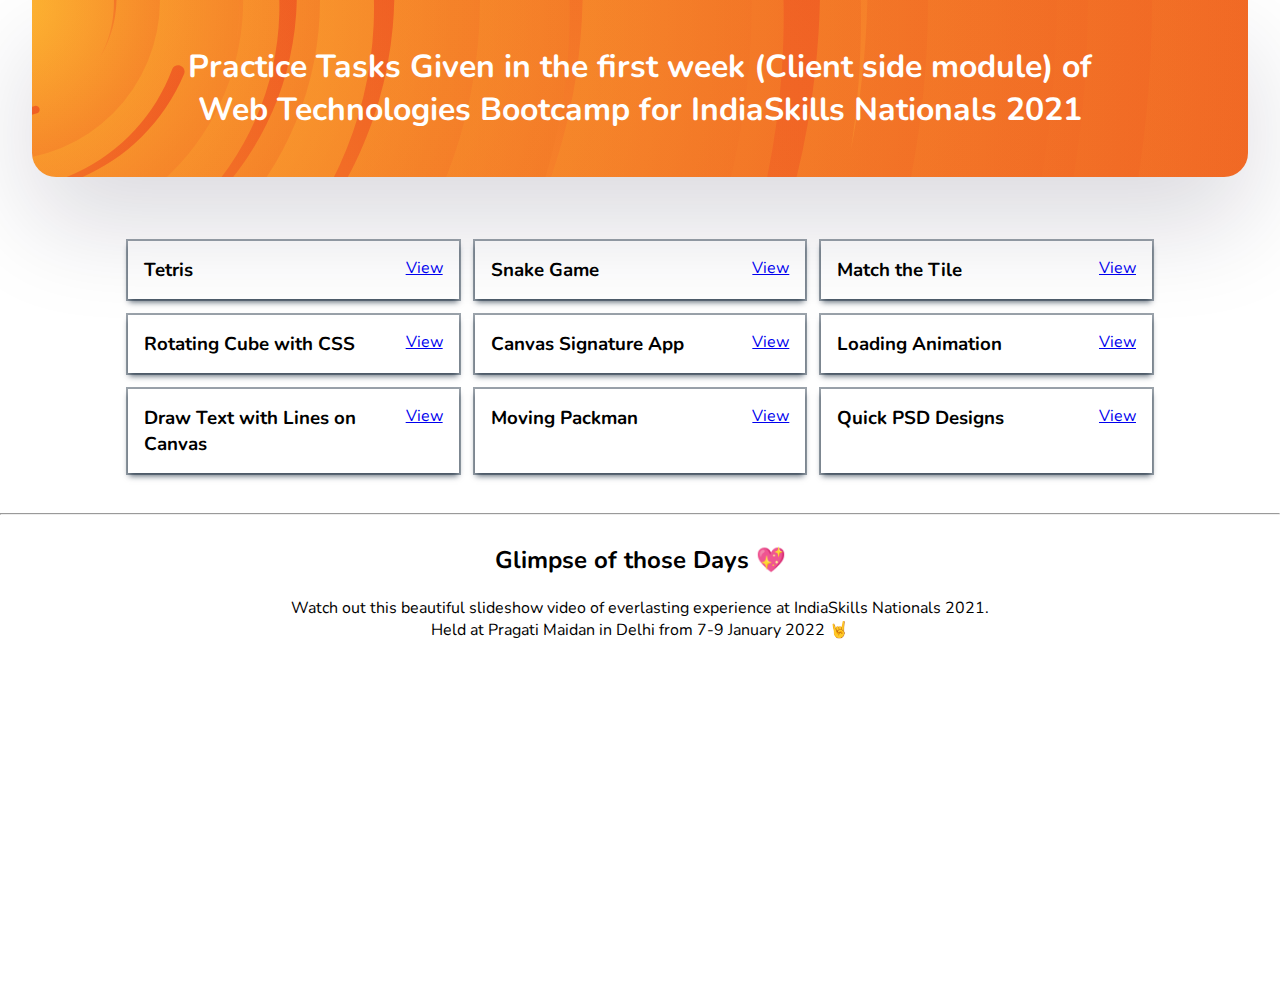
<file: index.html>
<!DOCTYPE html>
<html lang="en">
  <head>
    <meta charset="UTF-8" />
    <meta http-equiv="X-UA-Compatible" content="IE=edge" />
    <meta name="viewport" content="width=device-width, initial-scale=1.0" />
    <title>
      Practice Task of Web Technologies Bootcamp for IndiaSkills Nationals 2021
    </title>
    <link rel="preconnect" href="https://fonts.googleapis.com" />
    <link rel="preconnect" href="https://fonts.gstatic.com" crossorigin />
    <link
      href="https://fonts.googleapis.com/css2?family=Nunito&display=swap"
      rel="stylesheet"
    />
    <link rel="stylesheet" href="index.css" />
  </head>
  <body>
    <header>
      <h1>
        Practice Tasks Given in the first week (Client side module) of <br />
        Web Technologies Bootcamp for IndiaSkills Nationals 2021
      </h1>
    </header>
    <main>
      <section id="list">
        <div data-markup="task">
          <h3>Task Heading</h3>
          <a href="./link-to-task">View</a>
        </div>
      </section>
      <hr />
      <div class="nationals-video">
        <h2>Glimpse of those Days 💖</h2>
        <p>
          Watch out this beautiful slideshow video of everlasting experience at
          IndiaSkills Nationals 2021. <br />
          Held at Pragati Maidan in Delhi from 7-9 January 2022 🤘
        </p>
        <iframe
          src="https://www.youtube.com/embed/9j_wT7ADdV0?vq=hd1080"
          width="560"
          height="315"
          title="Web Technologies | IndiaSkills Nationals 2021 [Slideshow Video]"
          frameborder="0"
          allowfullscreen
        ></iframe>
      </div>
    </main>
    <script>
      // tasks[ [taskName, folderName] ]
      const wrapper = document.querySelector("#list");
      const markup = document.querySelector(`[data-markup="task"]`);
      const tasks = [
        ["Tetris", "tetris"],
        ["Snake Game", "snake-game"],
        ["Match the Tile", "match-the-tile"],
        ["Rotating Cube with CSS", "rotating-cube-css"],
        ["Canvas Signature App", "canvas-signature-app"],
        ["Loading Animation", "loading-animation"],
        ["Draw Text with Lines on Canvas", "india-skills-text-as-lines"],
        ["Moving Packman", "moving-packman"],
        ["Quick PSD Designs", "photoshop"]
      ];

      // DOM Parser
      let dp = new DOMParser();
      const getListItemMarkup = (taskName, folderName) => {
        let node = markup.cloneNode(true);
        node.className = "task";
        node.removeAttribute("data-markup");
        node.querySelector("h3").innerHTML = taskName;
        node.querySelector("a").href = `./${folderName}/`;
        return node;
      };
      for (let task of tasks) {
        let htmlNode = getListItemMarkup(task[0], task[1]);
        wrapper.appendChild(htmlNode);
      }
    </script>
  </body>
</html>
</file>
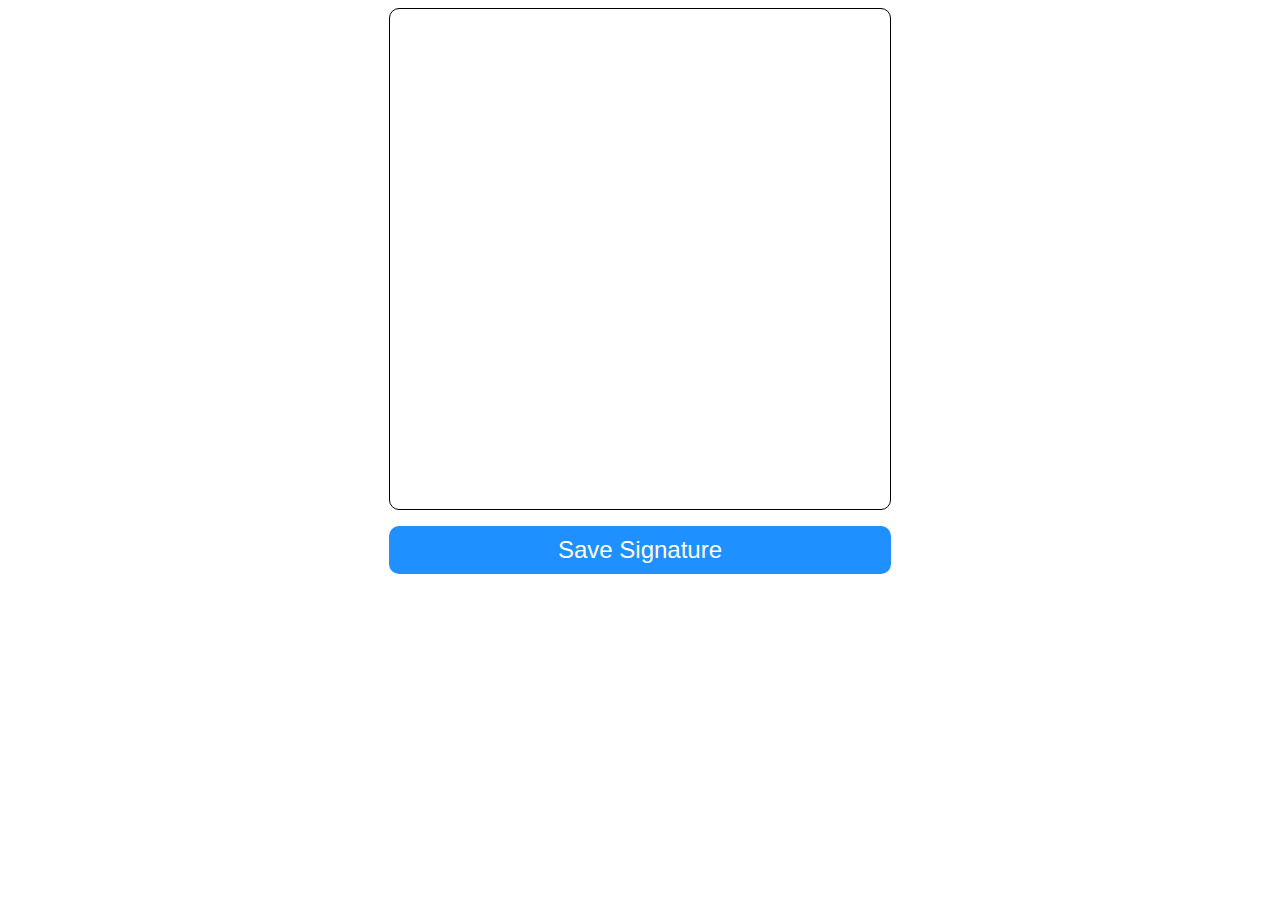
<file: canvas-drawing/index.html>
<!DOCTYPE html>
<html lang="en">
	<head>
		<meta charset="UTF-8" />
		<meta name="viewport" content="width=device-width, initial-scale=1.0" />
		<title>Canvas Drawing</title>
		<link rel="stylesheet" href="style.css" />
	</head>
	<body>
		<canvas id="cnv"></canvas>
		<button id="saveBtn">Save Signature</button>

		<!-- importing scripts -->
		<script src="./SignatureCanvas.js"></script>
		<script src="./main.js"></script>
	</body>
</html>
</file>
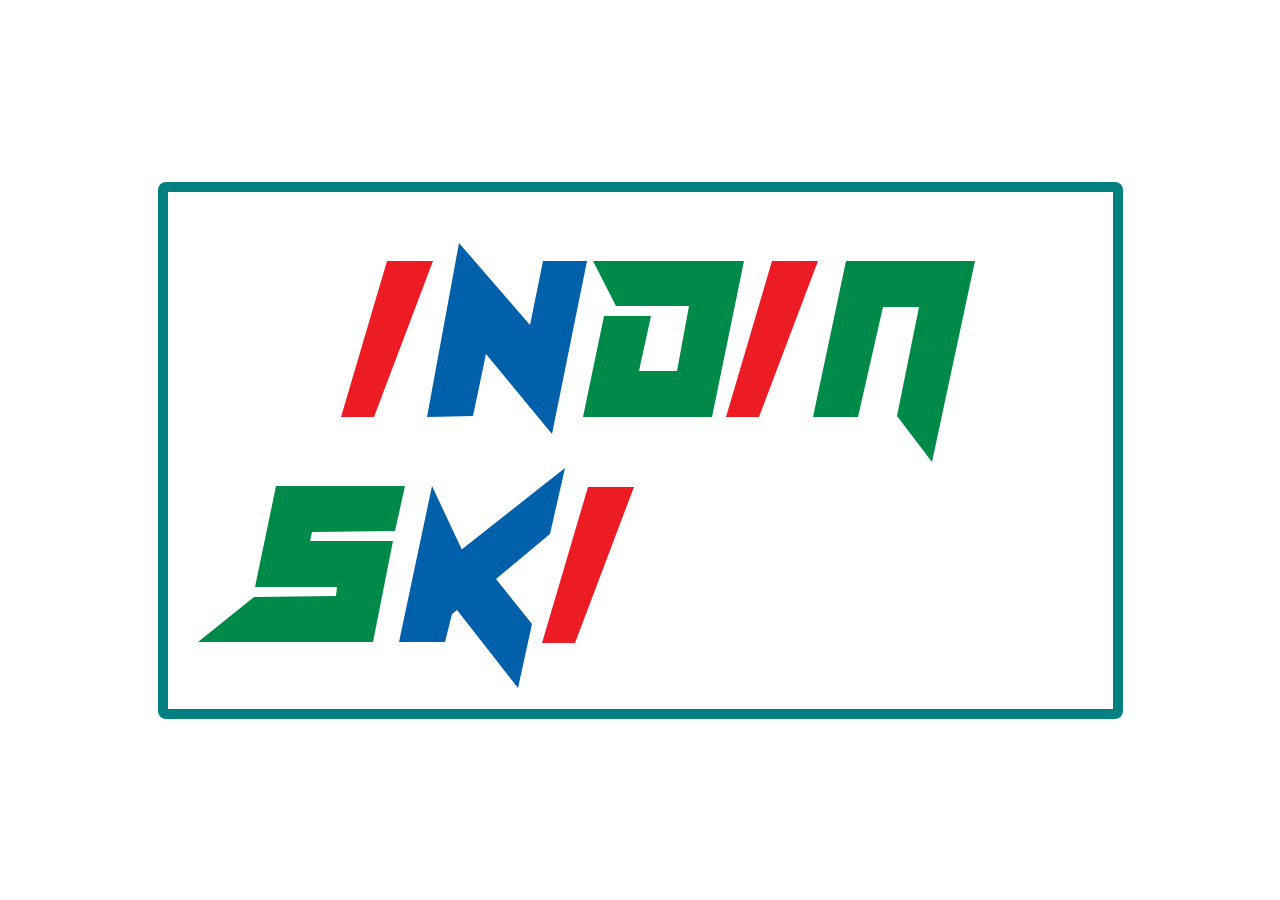
<file: india-skills-text-as-lines/index.html>
<!DOCTYPE html>
<html lang="en">
	<head>
		<meta charset="UTF-8" />
		<meta http-equiv="X-UA-Compatible" content="IE=edge" />
		<meta name="viewport" content="width=device-width, initial-scale=1.0" />
		<title>Document</title>
		<style>
			canvas {
				border: 10px solid teal;
				border-radius: 8px;
			}
			body {
				margin: 0;
				display: flex;
				justify-content: center;
				align-items: center;
				height: 100vh;
			}
		</style>
	</head>
	<body>
		<canvas></canvas>
		<script type="module" src="script.js"></script>
	</body>
</html>
</file>
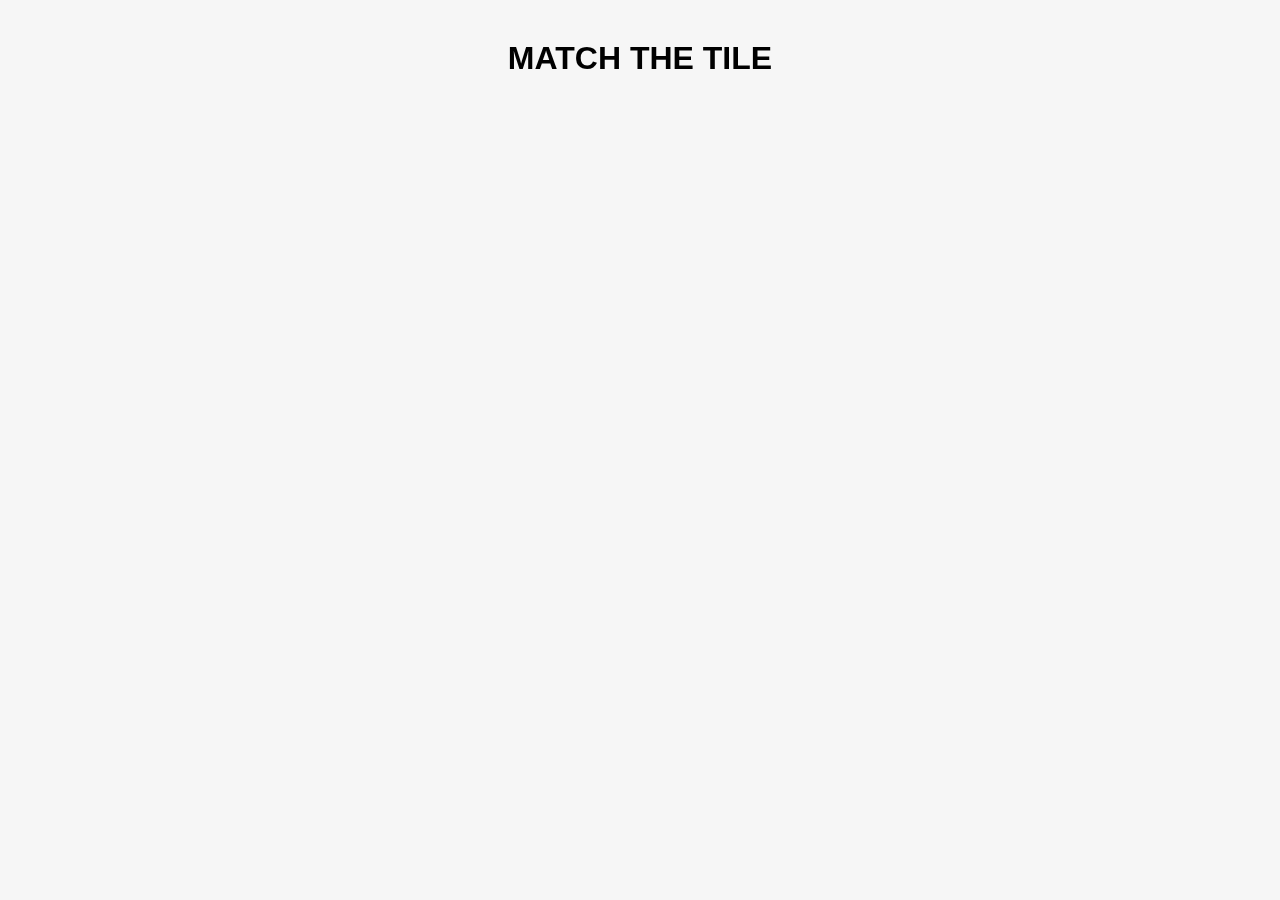
<file: match-the-tile/index.html>
<!DOCTYPE html>
<html lang="en">
	<head>
		<meta charset="UTF-8" />
		<meta http-equiv="X-UA-Compatible" content="IE=edge" />
		<meta name="viewport" content="width=device-width, initial-scale=1.0" />
		<title>Match The Tile</title>
		<link rel="stylesheet" href="style.css" />
	</head>
	<body>
		<div class="gameBoard">
			<header>
				<h1>Match the Tile</h1>
			</header>
			<div class="scoreBoard">
				<span id="score">Score: 0</span>
			</div>
			<div class="tileGrid"></div>
			<div class="actions">
				<button id="newGame">New Game</button>
				<hr />
				<!-- <button>Show Hints</button>
				<button>Auto Burst</button> -->
				<h4>Leaderboard</h4>
				<p>Shri: 500</p>
				<p>Nidhanshu: 500</p>
				<p>Juned: 500</p>
				<p>Advaith: 500</p>
				<p>Pritam: 500</p>
				<p>Shubham: 500</p>
			</div>
		</div>
		<script type="module" src="main.js"></script>
	</body>
</html>
</file>
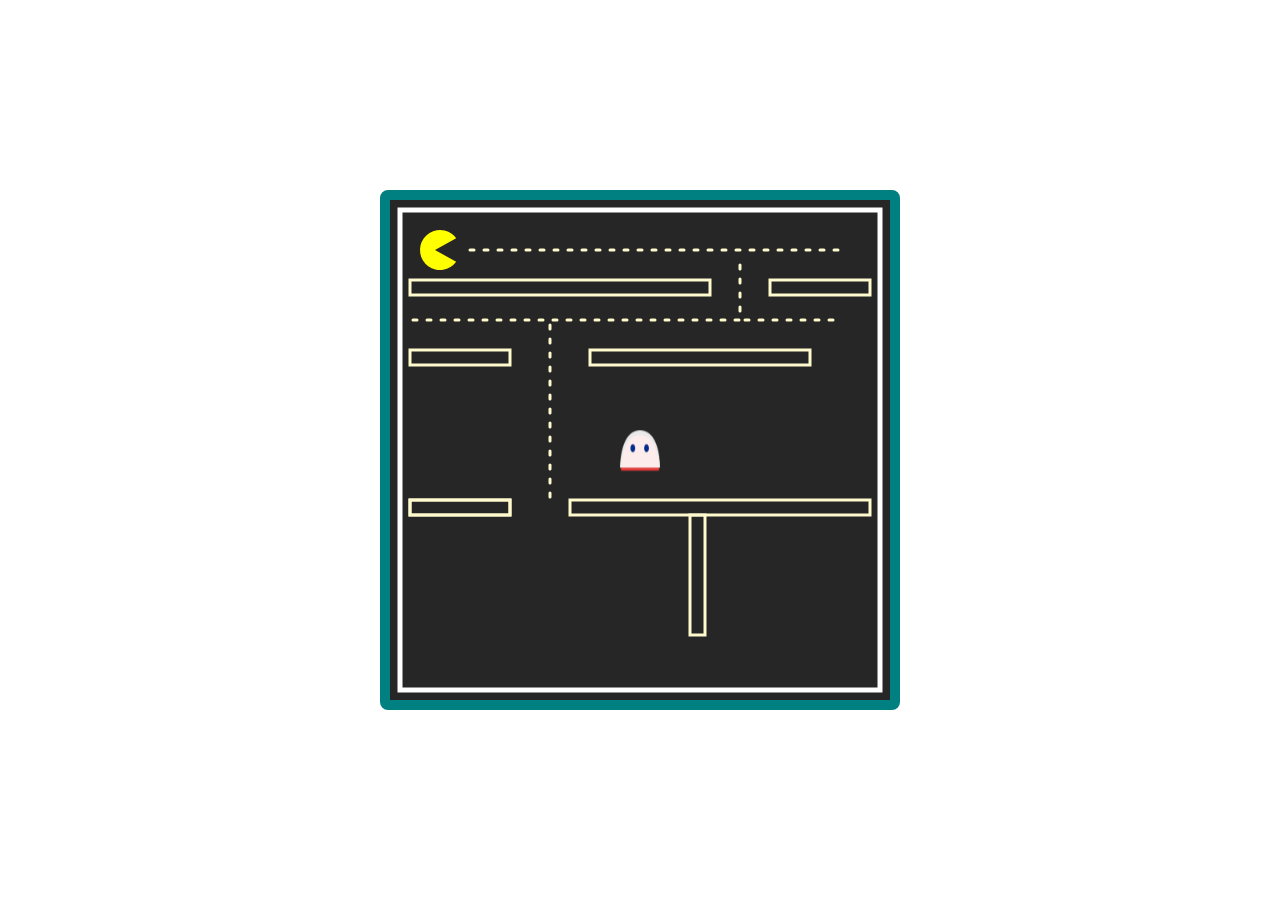
<file: moving-packman/index.html>
<!DOCTYPE html>
<html lang="en">
	<head>
		<meta charset="UTF-8" />
		<meta http-equiv="X-UA-Compatible" content="IE=edge" />
		<meta name="viewport" content="width=device-width, initial-scale=1.0" />
		<title>Document</title>
		<style>
			canvas {
				border: 10px solid teal;
				border-radius: 8px;
				background-color: #262626;
			}
			img {
				position: absolute;
				transform: scale(0.4);
			}
			body {
				margin: 0;
				display: flex;
				justify-content: center;
				align-items: center;
				height: 100vh;
			}
		</style>
	</head>
	<body>
		<canvas></canvas>
		<img src="ghost.png" alt="" />
		<script type="module" src="main.js"></script>
	</body>
</html>
</file>
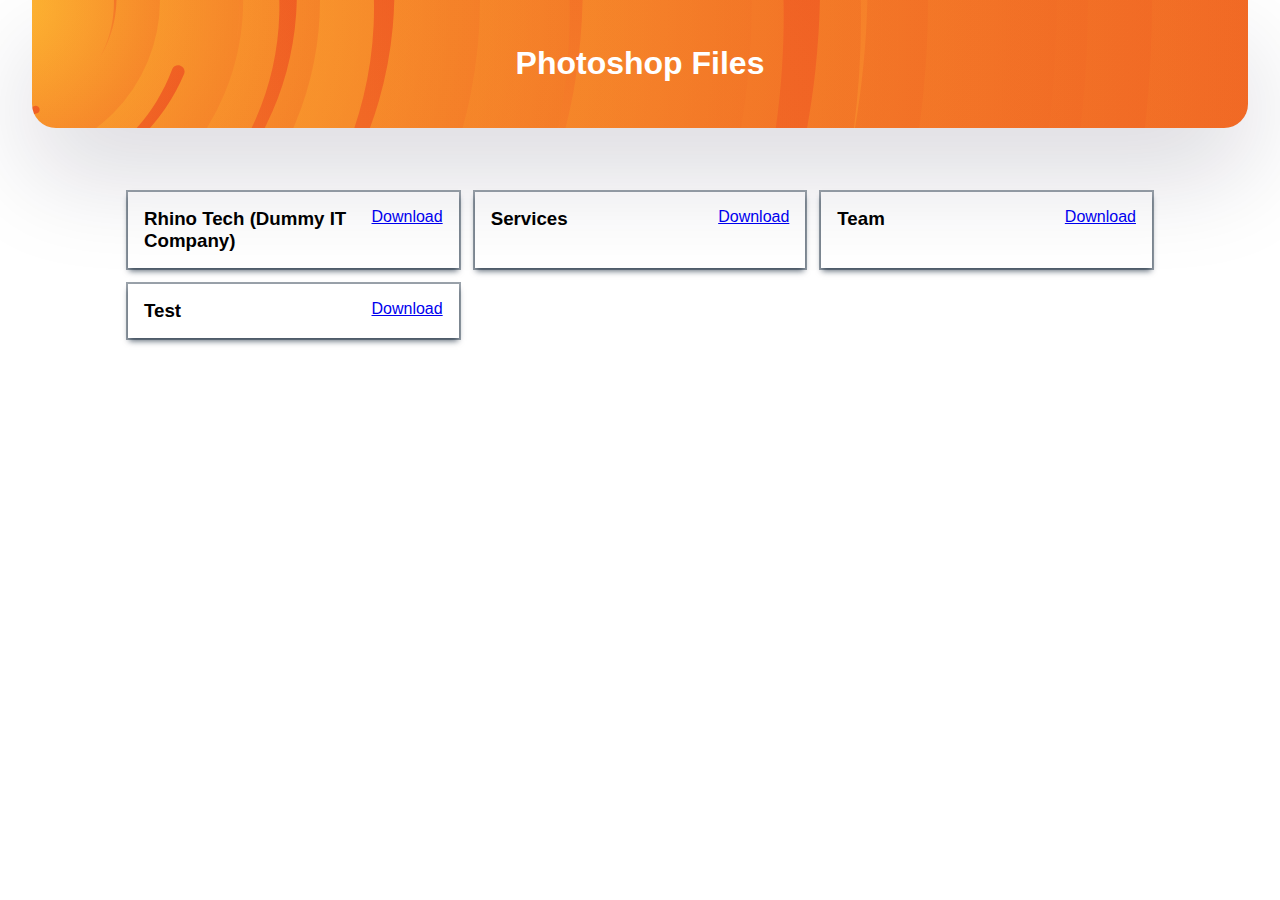
<file: photoshop/index.html>
<!DOCTYPE html>
<html lang="en">
	<head>
		<meta charset="UTF-8" />
		<meta http-equiv="X-UA-Compatible" content="IE=edge" />
		<meta name="viewport" content="width=device-width, initial-scale=1.0" />
		<title>Photoshop Files</title>
		<link rel="preconnect" href="https://fonts.googleapis.com" />
		<link rel="preconnect" href="https://fonts.gstatic.com" crossorigin />
		<link href="https://fonts.googleapis.com/css2?family=Mulish&display=swap" rel="stylesheet" />
		<link rel="stylesheet" href="./../index.css" />
	</head>
	<body>
		<header>
			<h1>Photoshop Files</h1>
		</header>
		<main>
			<section id="list">
				<div data-markup="task">
					<h3>Task Heading</h3>
					<a href="./link-to-task">Download</a>
				</div>
			</section>
		</main>
		<script>
			// files[ [title, path] ]
			const wrapper = document.querySelector("#list");
			const markup = document.querySelector(`[data-markup="task"]`);
			const files = [
				["Rhino Tech (Dummy IT Company)", "rhino-tech.psd"],
				["Services", "services.psd"],
				["Team", "team.psd"],
				["Test", "test.psd"],
			];

			// DOM Parser
			let dp = new DOMParser();
			const getListItemMarkup = (title, path) => {
				let node = markup.cloneNode(true);
				node.className = "task";
				node.removeAttribute("data-markup");
				node.querySelector("h3").innerHTML = title;
				node.querySelector("a").download = `${path}`;
				node.querySelector("a").href = `./${path}`;
				return node;
			};
			for (let task of files) {
				let htmlNode = getListItemMarkup(task[0], task[1]);
				wrapper.appendChild(htmlNode);
			}
		</script>
	</body>
</html>
</file>
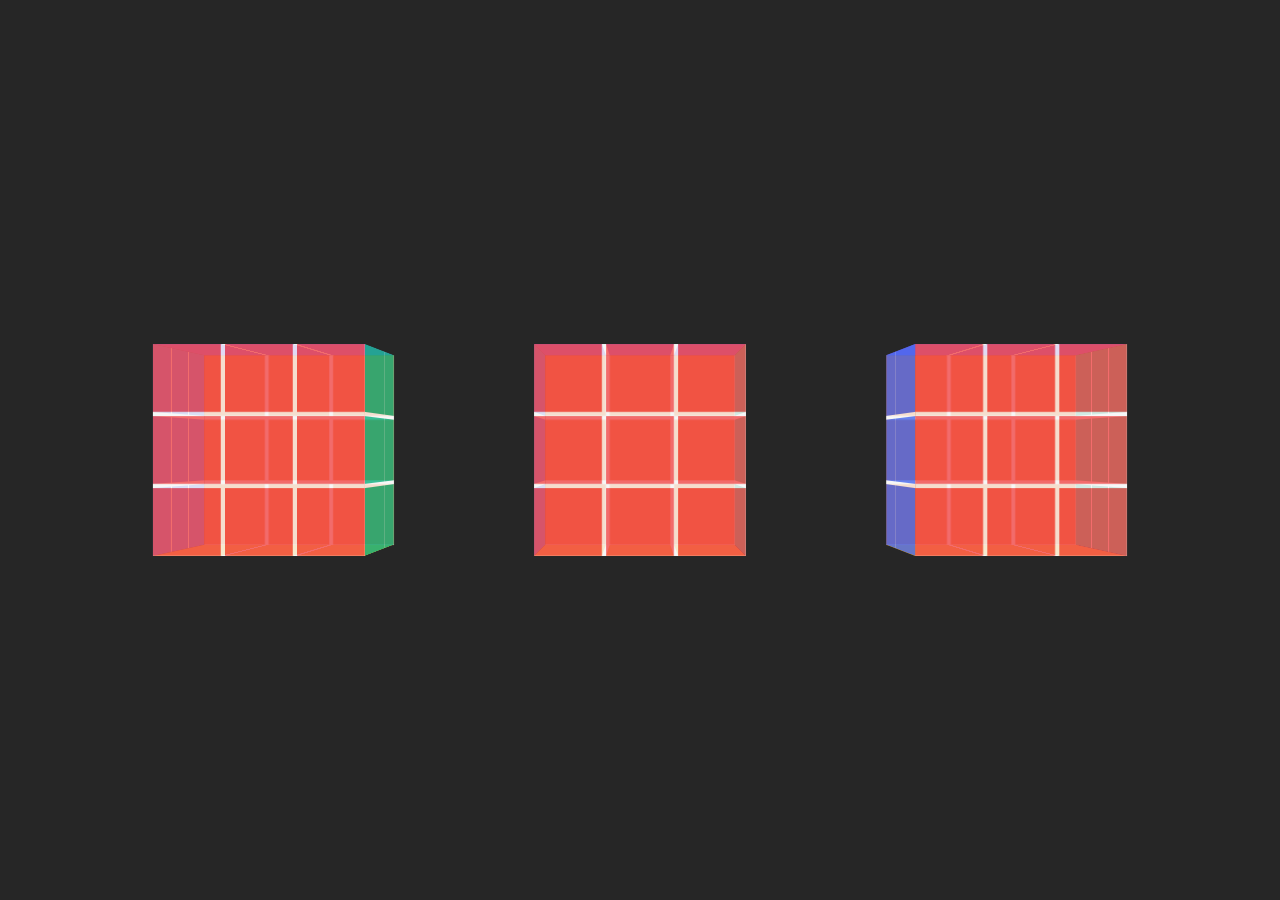
<file: rotating-cube-css/index.html>
<!DOCTYPE html>
<html>
	<head>
		<meta charset="utf-8" />
		<meta name="viewport" content="width=device-width, initial-scale=1" />
		<title>Rotating Cube CSS</title>
		<link rel="stylesheet" type="text/css" href="style.css" />
	</head>
	<body>
		<div class="cubes"></div>

		<!-- script to populate cubes dynamically to dom -->
		<script>
			let cubesWrapper = document.querySelector(".cubes");
			let faceColors = {
				front: "#fa5252",
				back: "#f76707",
				right: "#12b886",
				left: "#4c6ef5",
				top: "#fab005",
				bottom: "#7950f2",
			};

			let cubes = [
				{
					animation: "left-to-right",
				},
				{
					animation: "random",
				},
				{
					animation: "top-to-bottom",
				},
			];

			cubes.forEach((cube) => {
				let cubeEl = document.createElement("div");
				cubeEl.className = "cube";
				cubeEl.dataset.animation = cube.animation;

				for (let face in faceColors) {
					let faceEl = document.createElement("div");
					faceEl.dataset.face = face;
					faceEl.classList.add("face", face);
					for (let i = 1; i <= 9; i++) {
						let facePartition = document.createElement("div");
						faceEl.appendChild(facePartition);
					}

					cubeEl.appendChild(faceEl);
				}
				cubesWrapper.appendChild(cubeEl);
			});

			// setTimeout(() => {
			// 	window.location.reload();
			// }, 10000);
		</script>
	</body>
</html>
</file>
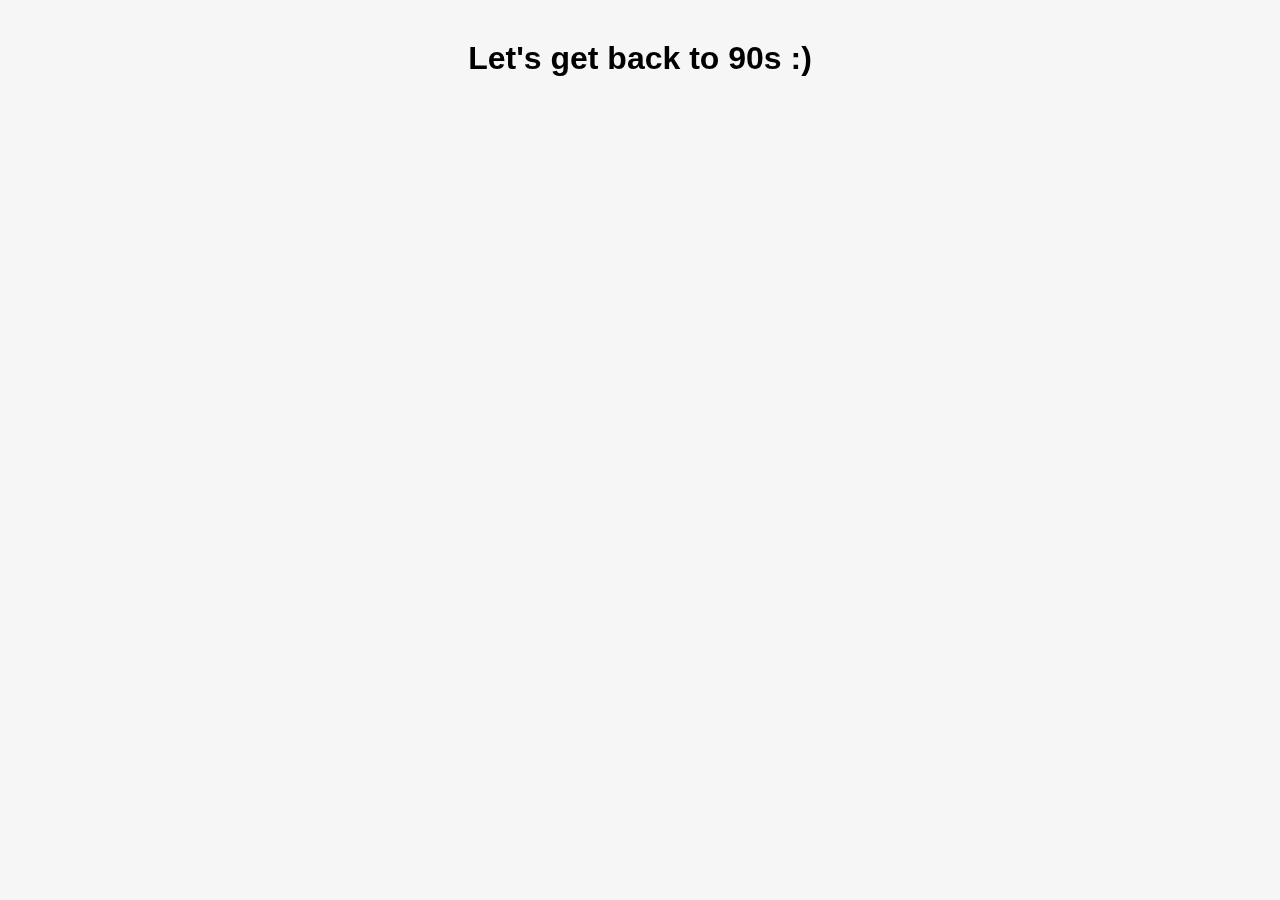
<file: snake-game/index.html>
<!DOCTYPE html>
<html lang="en">
	<head>
		<meta charset="UTF-8" />
		<meta http-equiv="X-UA-Compatible" content="IE=edge" />
		<meta name="viewport" content="width=device-width, initial-scale=1.0" />
		<link rel="stylesheet" href="./style.css" />
		<title>Snack Game - HTML Only</title>
	</head>
	<body>
		<div class="gameWrapper initialView">
			<header>
				<h1>Let's get back to 90s :)</h1>
			</header>
			<div class="scoreBoard">
				<span class="scoreStuff">
					<span id="score">Score: 0</span>
					•
					<span id="highScore">Highscore: 0</span>
				</span>
				<div class="nameInput">
					<input id="playerName" type="text" value="" placeholder="Type your name" />
				</div>
			</div>
			<div class="gameBoard"></div>
			<div class="actions">
				<div class="levelSelector">
					<input type="radio" name="level" id="easy" value="SLOW" checked />
					<label for="easy"> Easy </label>
					<br />
					<label for="intermediate">
						<input type="radio" name="level" id="intermediate" value="MEDIUM" />
						Intermediate
					</label>
					<br />
					<label for="hard">
						<input type="radio" name="level" id="hard" value="FAST" />
						Hard
					</label>
				</div>
				<div class="leaderboard">
					<h3>Top 5</h3>
					<div class="playersList">
						<p>
							<span>1. Shubham</span>
							<mark>23</mark>
						</p>
					</div>
				</div>
				<hr />
				<button id="startButton">Start Game</button>
				<!-- <hr /> -->
			</div>
		</div>
		<script type="module" src="./scripts/main.js"></script>
	</body>
</html>
</file>
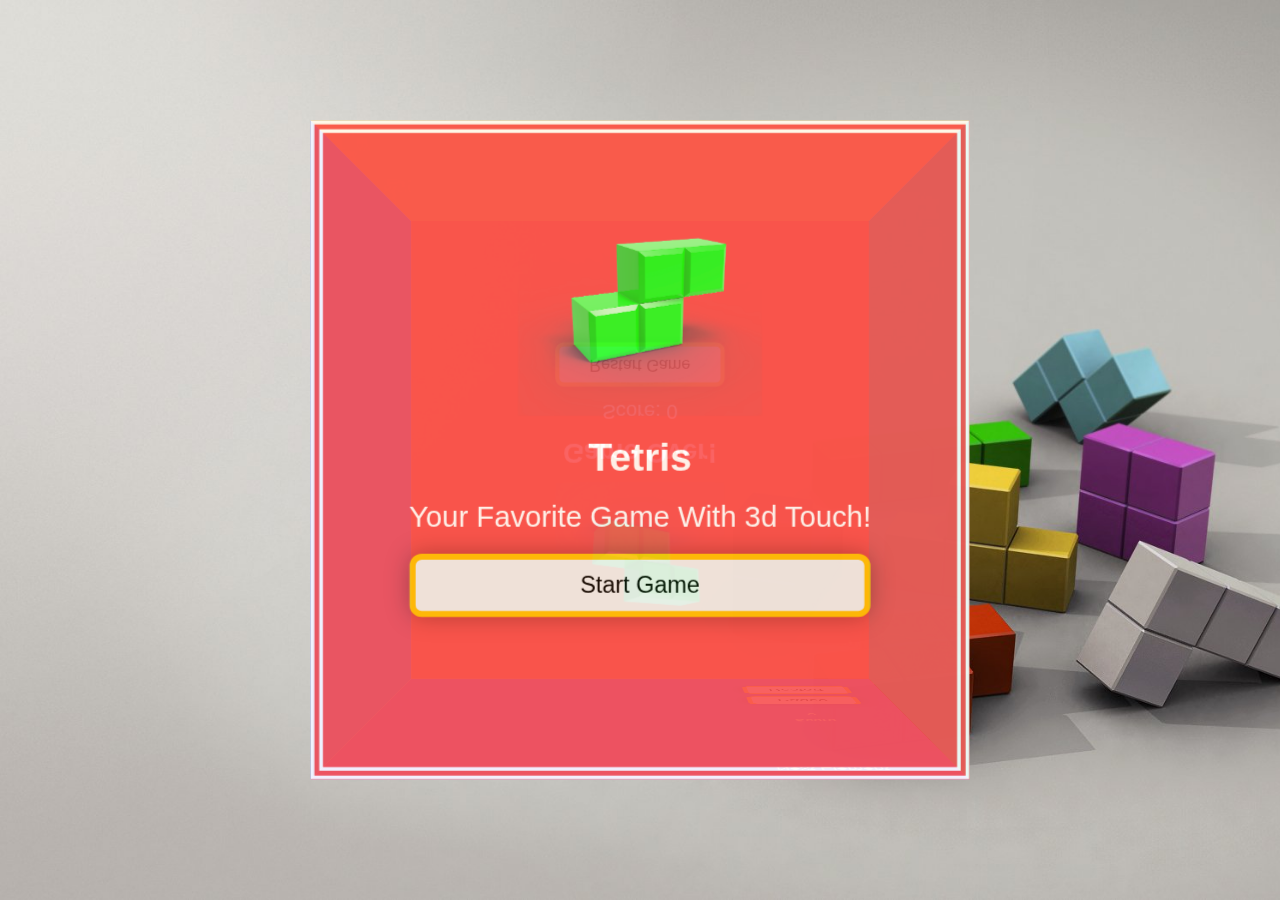
<file: tetris/index.html>
<!DOCTYPE html>
<html lang="en">
	<head>
		<meta charset="UTF-8" />
		<meta name="viewport" content="width=device-width, initial-scale=1.0" />
		<title>Tetris</title>
		<link rel="stylesheet" href="style.css" />
	</head>
	<body>
		<div class="gameWrapper">
			<div class="cube">
				<div class="face front">
					<div class="homeScreen">
						<img src="tetris-blocks-3d.png" alt="" />
						<h1>Tetris</h1>
						<h2>Your Favorite Game With 3d Touch!</h2>
						<button id="start">Start Game</button>
						<button style="display: none" id="gameOver">Game over</button>
					</div>
				</div>
				<div class="face back">
					<div class="homeScreen">
						<img src="tetris-blocks-3d.png" alt="" />
						<h1>Game Over!</h1>
						<h2>Score: <span class="scoreSpan">0</span></h2>
						<button onclick="restartGame.click()">Restart Game</button>
					</div>
				</div>
				<div class="face top"></div>
				<div class="face bottom">
					<div class="gameScreen">
						<div class="boardWrapper">
							<div class="board"></div>
						</div>
						<div class="gameInfo">
							<div class="nextElement">
								<p>Next Element</p>
								<div class="nextElementBoard"></div>
							</div>
							<div class="score">
								<p>Score</p>
								<span class="scoreSpan">0</span>
							</div>
							<div class="actions">
								<button id="pauseButton">Pause</button>
								<br />
								<br />
								<button id="restartGame">Restart</button>
							</div>
						</div>
					</div>
				</div>
				<div class="face left"></div>
				<div class="face right"></div>
			</div>
		</div>
		<script type="module" src="main.js"></script>
	</body>
</html>
</file>
<file: index.css>
:root {
  --font: "Nunito", sans-serif;
}
* {
  font-family: var(--font);
  box-sizing: border-box;
}
body {
  margin: 0;
}
header {
  box-shadow: rgba(17, 12, 46, 0.15) 0px 48px 100px 0px;
  background-color: #ee5522;
  background-image: url("data:image/svg+xml,%3Csvg xmlns='http://www.w3.org/2000/svg' viewBox='0 0 2000 1500'%3E%3Cdefs%3E%3CradialGradient id='a' gradientUnits='objectBoundingBox'%3E%3Cstop offset='0' stop-color='%23FB3'/%3E%3Cstop offset='1' stop-color='%23ee5522'/%3E%3C/radialGradient%3E%3ClinearGradient id='b' gradientUnits='userSpaceOnUse' x1='0' y1='750' x2='1550' y2='750'%3E%3Cstop offset='0' stop-color='%23f7882b'/%3E%3Cstop offset='1' stop-color='%23ee5522'/%3E%3C/linearGradient%3E%3Cpath id='s' fill='url(%23b)' d='M1549.2 51.6c-5.4 99.1-20.2 197.6-44.2 293.6c-24.1 96-57.4 189.4-99.3 278.6c-41.9 89.2-92.4 174.1-150.3 253.3c-58 79.2-123.4 152.6-195.1 219c-71.7 66.4-149.6 125.8-232.2 177.2c-82.7 51.4-170.1 94.7-260.7 129.1c-90.6 34.4-184.4 60-279.5 76.3C192.6 1495 96.1 1502 0 1500c96.1-2.1 191.8-13.3 285.4-33.6c93.6-20.2 185-49.5 272.5-87.2c87.6-37.7 171.3-83.8 249.6-137.3c78.4-53.5 151.5-114.5 217.9-181.7c66.5-67.2 126.4-140.7 178.6-218.9c52.3-78.3 96.9-161.4 133-247.9c36.1-86.5 63.8-176.2 82.6-267.6c18.8-91.4 28.6-184.4 29.6-277.4c0.3-27.6 23.2-48.7 50.8-48.4s49.5 21.8 49.2 49.5c0 0.7 0 1.3-0.1 2L1549.2 51.6z'/%3E%3Cg id='g'%3E%3Cuse href='%23s' transform='scale(0.12) rotate(60)'/%3E%3Cuse href='%23s' transform='scale(0.2) rotate(10)'/%3E%3Cuse href='%23s' transform='scale(0.25) rotate(40)'/%3E%3Cuse href='%23s' transform='scale(0.3) rotate(-20)'/%3E%3Cuse href='%23s' transform='scale(0.4) rotate(-30)'/%3E%3Cuse href='%23s' transform='scale(0.5) rotate(20)'/%3E%3Cuse href='%23s' transform='scale(0.6) rotate(60)'/%3E%3Cuse href='%23s' transform='scale(0.7) rotate(10)'/%3E%3Cuse href='%23s' transform='scale(0.835) rotate(-40)'/%3E%3Cuse href='%23s' transform='scale(0.9) rotate(40)'/%3E%3Cuse href='%23s' transform='scale(1.05) rotate(25)'/%3E%3Cuse href='%23s' transform='scale(1.2) rotate(8)'/%3E%3Cuse href='%23s' transform='scale(1.333) rotate(-60)'/%3E%3Cuse href='%23s' transform='scale(1.45) rotate(-30)'/%3E%3Cuse href='%23s' transform='scale(1.6) rotate(10)'/%3E%3C/g%3E%3C/defs%3E%3Cg transform='rotate(0 0 0)'%3E%3Cg transform='rotate(0 0 0)'%3E%3Ccircle fill='url(%23a)' r='3000'/%3E%3Cg opacity='0.5'%3E%3Ccircle fill='url(%23a)' r='2000'/%3E%3Ccircle fill='url(%23a)' r='1800'/%3E%3Ccircle fill='url(%23a)' r='1700'/%3E%3Ccircle fill='url(%23a)' r='1651'/%3E%3Ccircle fill='url(%23a)' r='1450'/%3E%3Ccircle fill='url(%23a)' r='1250'/%3E%3Ccircle fill='url(%23a)' r='1175'/%3E%3Ccircle fill='url(%23a)' r='900'/%3E%3Ccircle fill='url(%23a)' r='750'/%3E%3Ccircle fill='url(%23a)' r='500'/%3E%3Ccircle fill='url(%23a)' r='380'/%3E%3Ccircle fill='url(%23a)' r='250'/%3E%3C/g%3E%3Cg transform='rotate(0 0 0)'%3E%3Cuse href='%23g' transform='rotate(10)'/%3E%3Cuse href='%23g' transform='rotate(120)'/%3E%3Cuse href='%23g' transform='rotate(240)'/%3E%3C/g%3E%3Ccircle fill-opacity='0.1' fill='url(%23a)' r='3000'/%3E%3C/g%3E%3C/g%3E%3C/svg%3E");
  background-attachment: fixed;
  background-size: cover;
  padding: 1.5rem;
  display: flex;
  flex-direction: column;
  justify-content: center;
  text-align: center;
  color: white;
  border-radius: 0 0 1.5rem 1.5rem;
  margin: 0 2rem 2rem;
}
header p {
  font-size: 1.5rem;
}

[data-markup] {
  display: none;
}

#list {
  display: grid;
  grid-template-columns: 1fr 1fr 1fr;
  gap: 1rem;
  width: 80vw;
  margin: 0 auto;
  padding: 2rem 0;
}
@media (max-width: 768px) {
  #list {
    grid-template-columns: 1fr;
  }
}
#list .task {
  display: flex;
  justify-content: space-between;
  box-shadow: rgba(6, 24, 44, 0.4) 0px 0px 0px 2px,
    rgba(6, 24, 44, 0.65) 0px 4px 6px -1px,
    rgba(255, 255, 255, 0.08) 0px 1px 0px inset;
  padding: 1rem;
}
#list .task h3 {
  margin: 0;
}
.nationals-video {
  display: grid;
  padding: 1rem;
  justify-content: center;
  text-align: center;
}

.nationals-video h2 {
  margin: 5px;
}
.nationals-video iframe {
  margin: 0 auto;
}
</file>
<file: canvas-drawing/style.css>
body {
	display: grid;
	justify-content: center;
	align-items: center;
}
#cnv {
	border: 1px solid black;
	cursor: crosshair;
	border-radius: 10px;
}

button {
	padding: 10px;
	background: dodgerblue;
	font-family: "Montserrat", sans-serif;
	color: white;
	border: none;
	border-radius: 10px;
	cursor: pointer;
	font-size: 1.5rem;
	margin-top: 1rem;
}
</file>
<file: match-the-tile/style.css>
@charset "utf-8";
body {
	background: #f6f6f6;
	margin: 0;
	font-family: "Comfortaa", sans-serif;
	display: grid;
	justify-content: center;
	align-items: center;
	grid-template-rows: min-content;
	height: 100vh;
	backdrop-filter: blur(10px);
}

.gameBoard {
	width: min-content;
	margin-top: 2rem;
	display: grid;
	grid-template-columns: 8fr 2fr;
	grid-template-rows: 1fr 1fr auto;
	grid-template-areas:
		"header header"
		"score score"
		"tilegrid actions";
	gap: 1rem;
	justify-self: center;
	perspective: 1000px;
}

.gameBoard header {
	grid-area: header;
	text-align: center;
	color: black;
	z-index: 10;
}
.gameBoard header h1 {
	margin: 0.5rem;
	color: #000;
	text-transform: uppercase;
}
.gameBoard .tileGrid,
.gameBoard .actions,
.gameBoard .scoreBoard {
	border-radius: 10px;
	background: linear-gradient(145deg, #f0f0f0, #cacaca);
	box-shadow: 10px 10px 30px #bebebe, -10px -10px 30px #ffffff;
	border: 2px solid #26262610;
	animation: fadeIn 3s forwards;
	animation-delay: 1s;
	opacity: 0;
}
.gameBoard .scoreBoard {
	grid-area: score;
	display: flex;
	justify-content: center;
	align-items: center;
	font-size: 1.3rem;
	color: #262626;
	z-index: 9;
	font-family: Verdana, Geneva, Tahoma, sans-serif;
}

.gameBoard .tileGrid {
	user-select: none;
	padding: 1rem;
	grid-area: tilegrid;
	animation: tada 3s forwards;
	transform-style: preserve-3d;
}
@keyframes tada {
	from {
		opacity: 0;
		transform: rotateY(180deg) rotateX(180deg) scale(0.6);
	}
	to {
		opacity: 1;
		transform: rotateY(0deg) rotateX(0deg) scale(1);
	}
}
@keyframes fadeIn {
	from {
		opacity: 0;
	}
	to {
		opacity: 1;
	}
}
.gameBoard .tileGrid > div[data-going="RIGHT"] {
	transform: translateX(110%);
}
.gameBoard .tileGrid > div[data-going="LEFT"] {
	transform: translateX(-110%);
}
.gameBoard .tileGrid > div[data-going="UP"] {
	transform: translateY(-110%);
}
.gameBoard .tileGrid > div[data-going="DOWN"] {
	transform: translateY(110%);
}

.gameBoard .tileGrid > div {
	cursor: grab;
	border-radius: 5px;
	transition: 0.3s;
	/* animation: moveDown 1s; */
}
@keyframes moveDown {
	from {
		transform: translateY(-100%);
	}
	to {
		transform: translateY(0%);
	}
}
.gameBoard .tileGrid > div.active {
	transform: scale(1.15);
}
.gameBoard .tileGrid > div.dissolve {
	animation: dissolve 0.7s linear forwards;
}
@keyframes dissolve {
	from {
		transform: scale(1);
	}
	50% {
		transform: scale(1.5);
	}
	to {
		transform: scale(0);
	}
}
.gameBoard .tileGrid > div.dissolve::before {
	content: "✅";
	background: transparent;
	display: flex;
	justify-content: center;
	align-items: center;
	height: 10%;
	top: 50%;
	position: relative;
}

.gameBoard .actions {
	grid-area: actions;
	padding: 20px;
	display: grid;
	justify-content: center;
	gap: 1rem;
	align-items: start;
	grid-template-rows: repeat(3, min-content);
}
.gameBoard .actions > button {
	font-size: 1rem;
	min-width: max-content;
	border: none;
	color: #262626;
	padding: 0.7em 1.7em;
	font-size: 18px;
	border-radius: 0.5em;
	background: #e8e8e8;
	border: 1px solid #e8e8e8;
	transition: all 0.3s;
	box-shadow: 6px 6px 12px #c5c5c5, -6px -6px 12px #ffffff;
	cursor: pointer;
	font-family: "Comfortaa", sans-serif;
}

.gameBoard .actions > button:hover {
	border: 1px solid white;
	box-shadow: none;
}

.gameBoard .actions > button:active {
	box-shadow: 4px 4px 12px #c5c5c5, -4px -4px 12px #ffffff;
}
hr {
	width: 100%;
	opacity: 0.5;
}

p {
	margin: 0;
}
h4 {
	margin: 0;
}
</file>
<file: rotating-cube-css/style.css>
body{
	background: #262626;
	display: flex;
	justify-content: center;
	align-items: center;
	height: 100vh;
	margin: 0;
}
.cubes{
	display: inline-block;
	display: flex;
	gap: 10rem;
	perspective: 1800px;
}

.cubes .cube{
	display: inline-block;
	position: relative;
	transform-style: preserve-3d;
	transform-origin: center;
}
.cube[data-animation="left-to-right"]{
	animation: left-to-right 8s linear infinite;
}
.cube[data-animation="top-to-bottom"]{
	animation: top-to-bottom 8s linear infinite;
}
.cube[data-animation="random"]{
	animation: random 8s linear infinite;
}
@keyframes left-to-right{
	from{
		transform: rotateY(0deg);
	}
	to{
		transform: rotateY(360deg);
	}
}
@keyframes top-to-bottom{
	from{
		transform: rotateX(0deg);
	}
	to{
		transform: rotateX(360deg);
	}
}
@keyframes random{
	from{
		transform: rotateX(0deg) rotateY(0deg);
	}
	to{
		transform: rotateX(360deg)  rotateY(360deg);
	}
}
.face{
	width: 200px;
	height: 200px;
	display: grid;
	gap: 4px;
	grid-template-columns: repeat(3, 1fr);
	grid-template-rows: repeat(3, 1fr);
	opacity: .8;
	background: #ffffff;
	z-index: 1;
}
.face:not(.front){
	position: absolute;
	top: 0;
	left: 0;
}
.face:before{
	/*content: attr(data-face);*/
}

.face > div{
	pointer-events: none;
}
.face.front > div{
	background: #fa5252;
}
.face.back > div{
	background: #f76707;
}
.face.right > div{
	background: #12b886;
}
.face.left > div{
	background: #4c6ef5;
}
.face.top > div{
	background: #fab005;
}
.face.bottom > div{
	background: #7950f2;
}


.face.front{
	transform: translateZ(100px);
}
.face.back{
	transform: translateZ(-100px);
	/*transform-origin: top;*/
}
.face.top{
	transform: rotateX(-90deg) translateZ(100px);
	/*transform-origin: top;*/
}
.face.bottom{
	/*transform-origin: bottom;*/
	transform: rotateX(90deg) translateZ(100px);
}
.face.left{
	transform: rotateY(90deg) translateZ(-100px);
	/*transform-origin: left;*/
}
.face.right{
	transform: rotateY(-90deg) translateZ(-100px);
	/*transform-origin: right;*/
}
</file>
<file: snake-game/style.css>
/* body {
	margin: 0;
	display: flex;
	justify-content: center;
	align-items: center;
	height: 100vh;
	flex-direction: column;
} */
body {
	background: #f6f6f6;
	margin: 0;
	font-family: "Comfortaa", sans-serif;
	display: grid;
	justify-content: center;
	align-items: center;
	grid-template-rows: min-content;
	height: 100vh;
	backdrop-filter: blur(10px);
}

.centeredWrapper {
	display: flex;
	justify-content: center;
	align-items: center;
	box-shadow: rgba(255, 255, 200, 0.2) 0px 7px 29px 0px;
	border-radius: 5px;
	background: #262626;
}

.gameBoard .snakeHead,
.gameBoard .snakeBody,
.gameBoard .food {
	box-sizing: border-box;
	background-color: white;
}
.gameBoard .snakeBody {
	background: url(https://img.freepik.com/free-photo/luxury-snake-skin-texture-use-background_34836-2427.jpg?size=626&ext=jpg);
	background-size: 517%;
	background-position: center;
	border-radius: 18px;
	border: 2px solid white;
	box-shadow: 0 0 10px;
}

.gameBoard .snakeHead {
	background: red;
	border-radius: 0;
	border-radius: 18px;
	border: 2px solid white;
	box-shadow: 0 0 5px;
	z-index: 2;
}
.gameBoard .snakeHead.dirLeft {
	border-top-left-radius: 0;
}

.gameBoard .food {
	background: url(food.png);
	border: none;
	background-size: 100% 100%;
}

.gameWrapper {
	width: min-content;
	margin-top: 2rem;
	display: grid;
	grid-template-columns: 8fr 2fr;
	grid-template-rows: 1fr 1fr auto;
	grid-template-areas:
		"header header"
		"score score"
		"gameBoard actions";
	gap: 1rem;
	justify-self: center;
	perspective: 1000px;
}
.gameWrapper.initialView {
	width: max-content;
	grid-template-areas:
		"header header"
		"score score"
		"actions actions";
}
.gameWrapper:not(.initialView) .levelSelector,
.gameWrapper.initialView .leaderboard,
.gameWrapper.initialView .gameBoard,
.gameWrapper.initialView .scoreStuff,
.gameWrapper:not(.initialView) .nameInput {
	display: none;
}
.gameWrapper.initialView .nameInput input {
	border: none;
	background-color: transparent;
	outline: none;
	text-align: center;
	font-size: 1rem;
}
.gameWrapper.initialView .actions {
	background: transparent;
}

.gameWrapper header {
	grid-area: header;
	text-align: center;
	color: black;
	z-index: 10;
}
.gameWrapper header h1 {
	margin: 0.5rem;
	color: #000;
}
.gameBoard,
.actions,
.scoreBoard {
	border-radius: 10px;
	background-image: linear-gradient(145deg, #f0f0f0, #cacaca);
	box-shadow: 10px 10px 30px #bebebe, -10px -10px 30px #ffffff;
	border: 2px solid #26262610;
	animation: fadeIn 1s forwards;
	/* animation-delay: 1s; */
	opacity: 0;
}
.gameWrapper .scoreBoard {
	grid-area: score;
	display: flex;
	justify-content: center;
	align-items: center;
	font-size: 1.3rem;
	color: #262626;
	z-index: 9;
	font-family: Verdana, Geneva, Tahoma, sans-serif;
}

.gameWrapper .gameBoard {
	user-select: none;
	padding: 1rem;
	grid-area: gameBoard;
	padding: 0;
	/* animation: tada 3s forwards; */
	/* transform-style: preserve-3d; */
}
@keyframes tada {
	from {
		opacity: 0;
		transform: rotateY(180deg) rotateX(180deg) scale(0.6);
	}
	to {
		opacity: 1;
		transform: rotateY(0deg) rotateX(0deg) scale(1);
	}
}
@keyframes fadeIn {
	from {
		opacity: 0;
	}
	to {
		opacity: 1;
	}
}

.gameWrapper .actions {
	grid-area: actions;
	padding: 20px;
	display: grid;
	justify-content: center;
	gap: 1rem;
	align-items: start;
	grid-template-rows: repeat(3, min-content);
	background-image: url(homepage.png);
	background-size: contain;
	background-repeat: no-repeat;
	background-position: 0% 100%;
}
.gameWrapper .actions > button {
	font-size: 1rem;
	min-width: max-content;
	border: none;
	color: #262626;
	padding: 0.7em 1.7em;
	font-size: 18px;
	border-radius: 0.5em;
	background: #e8e8e8;
	border: 1px solid #e8e8e8;
	transition: all 0.3s;
	box-shadow: 6px 6px 12px #c5c5c5, -6px -6px 12px #ffffff;
	cursor: pointer;
	font-family: "Comfortaa", sans-serif;
}

.gameWrapper .actions > button:hover {
	border: 1px solid white;
	box-shadow: none;
}

.gameWrapper .actions > button:active {
	box-shadow: 4px 4px 12px #c5c5c5, -4px -4px 12px #ffffff;
}
hr {
	width: 100%;
	opacity: 0.5;
}

p {
	margin: 0;
}
h4 {
	margin: 0;
}

.gameBoard {
	display: grid;
	grid-template-columns: repeat(15, 1fr);
	grid-template-rows: repeat(15, 1fr);
	width: 60vmin;
	height: 60vmin;
	background: url(./ground.png);
}
.leaderboard h3 {
	margin: 0;
	text-align: center;
	color: teal;
	margin-bottom: 1rem;
}

.leaderboard p {
	display: flex;
	justify-content: space-between;
	margin-bottom: 6px;
	border-bottom: 2px solid gray;
}
</file>
<file: tetris/style.css>
* {
	font-family: "Montserrat", sans-serif;
	box-sizing: border-box;
}
body {
	background: url(bg.jpg) no-repeat;
	background-size: cover;
	margin: 0;
}

/* common styles */
button {
	padding: 10px 1rem;
	font-size: 1.2rem;
	border: none;
	border-radius: 10px;
	border: 5px solid #ffc107;
	cursor: pointer;
	width: 100%;
	box-shadow: 0 0 20px rgb(0 0 0 / 30%);
}

.gameWrapper {
	display: flex;
	justify-content: center;
	align-items: center;
	height: 100vh;
	perspective: 1500px;
	animation: perspectiveChange 1s;
}
@keyframes perspectiveChange {
	from {
		perspective: 282px;
	}
	to {
		perspective: 1500px;
	}
}

/* cube css */
.cube {
	position: relative;
	width: 60vmin;
	height: 60vmin;
	display: inline-block;
	transform-style: preserve-3d;
	transition: 1s cubic-bezier(0.175, 0.885, 0.32, 1.275);
	animation: rotateCube 2s cubic-bezier(0.175, 0.885, 0.32, 1.275);
}
.cube[data-active="bottom"] {
	transform: rotateX(90deg);
}
.cube[data-active="back"] {
	transform: rotateX(180deg);
}
@keyframes rotateCube {
	from {
		transform: rotateX(45deg);
	}
	to {
		transform: rotateX(360deg);
	}
}

.cube .face {
	width: 100%;
	height: 100%;
	opacity: 0.9;
}

.face.front {
	background: #fa5252;
}
.face.back {
	background: #f76707;
}
.face.right {
	background: #12b886;
}
.face.left {
	background: #4c6ef5;
}
.face.top {
	background: #fab005;
}
.face.bottom {
	background: #7950f2;
}

.cube .face:not(.front) {
	position: absolute;
	top: 0;
	left: 0;
}

.cube .face.left {
	transform: rotateY(90deg) translateZ(-30vmin);
}
.cube .face.right {
	transform: rotateY(-90deg) translateZ(-30vmin);
}
.cube .face.bottom {
	transform: rotateX(270deg) translateZ(30vmin);
}
.cube .face.top {
	transform: rotateX(-90deg) translateZ(-30vmin);
}
.cube .face.front {
	transform: translateZ(30vmin);
	border: 10px double white;
}
.cube .face.back {
	transform: rotateX(180deg) translateZ(30vmin);
}
/* cube style ends */

.homeScreen {
	display: grid;
	justify-content: center;
	text-align: center;
	color: white;
	gap: 1rem;
	padding-top: 2rem;
}
.homeScreen h1,
.homeScreen h2 {
	margin: 0;
}
.homeScreen h2 {
	font-weight: normal;
}

.homeScreen img {
	max-width: 200px;
	margin: 0 auto;
}

/* game screen styles */
.gameScreen {
	display: grid;
	grid-template-columns: 6.5fr 3.5fr;
	height: 100%;
}

/*  game board styles */
.gameScreen > div {
	display: grid;
	justify-content: center;
	align-items: center;
}

.gameScreen > .gameInfo {
	align-self: flex-start;
	justify-items: center;
	gap: 1rem;
	padding: 1rem;
	color: whitesmoke;
}
.gameScreen > .gameInfo > div {
	width: 100%;
}
.score,
.actions {
	border-top: 2px solid white;
}
.actions {
	padding-top: 2rem;
}
.gameScreen > .gameInfo .nextElementBoard {
	display: grid;
	grid-template-columns: repeat(3, 1fr);
	grid-template-rows: repeat(4, 1fr);
	width: calc(40px * 3);
	height: calc(40px * 4);
}
.gameScreen > .gameInfo .score {
	text-align: center;
}

/* board styles */

.board {
	display: inline-grid;
	background-image: url("grid-block.png");
	background-color: #262626;
	background-size: 40px;
	background-repeat: repeat;

	/* width and height will be dyanamically added based on game config */
}

/* blocks */
/* .board > div {
	border: 1px solid rgba(255, 255, 255, 0.2);
} */
.board > div:not(.invisible),
.nextElementBoard > div:not(.invisible) {
	transform: scale(0.9);
	transform-origin: top left;
	box-shadow: 1px 1px white, 2px 2px white, 3px 3px white, 4px 4px white;
	border-radius: 10px;
}
.board > div:not(.invisible)::before,
.board > div:not(.invisible)::after,
.nextElementBoard > div:not(.invisible)::before,
.nextElementBoard > div:not(.invisible)::after {
	content: "";
	position: absolute;
	top: 10%;
	left: 15%;
	background: white;
	border-radius: 20px;
	opacity: 0.5;
}
.board > div:not(.invisible)::before,
.nextElementBoard > div:not(.invisible)::before {
	padding: 2px 8px;
}
.board > div:not(.invisible)::after,
.nextElementBoard > div:not(.invisible)::after {
	padding: 8px 2px;
}
.board > div.blue,
.nextElementBoard > div.blue {
	background-image: linear-gradient(to top right, lightblue, blue);
}
.board > div.teal,
.nextElementBoard > div.teal {
	background-image: linear-gradient(to top right, teal, teal);
}
.board > div.red,
.nextElementBoard > div.red {
	background-image: linear-gradient(to top right, white, red);
}
.board > div.orange,
.nextElementBoard > div.orange {
	background-image: linear-gradient(to top right, white, orange);
}
.board > div.peru,
.nextElementBoard > div.peru {
	background-image: linear-gradient(to top right, white, peru);
}
.board > div.green,
.nextElementBoard > div.green {
	background-image: linear-gradient(to top right, white, green);
}
.board > div.lightGreen,
.nextElementBoard > div.lightGreen {
	background-image: linear-gradient(to top right, white, #00bcd4);
}

.gameOverScreen {
	color: whitesmoke;
	display: grid;
	align-items: center;
	justify-items: center;
	padding: 5rem;
}
</file>
